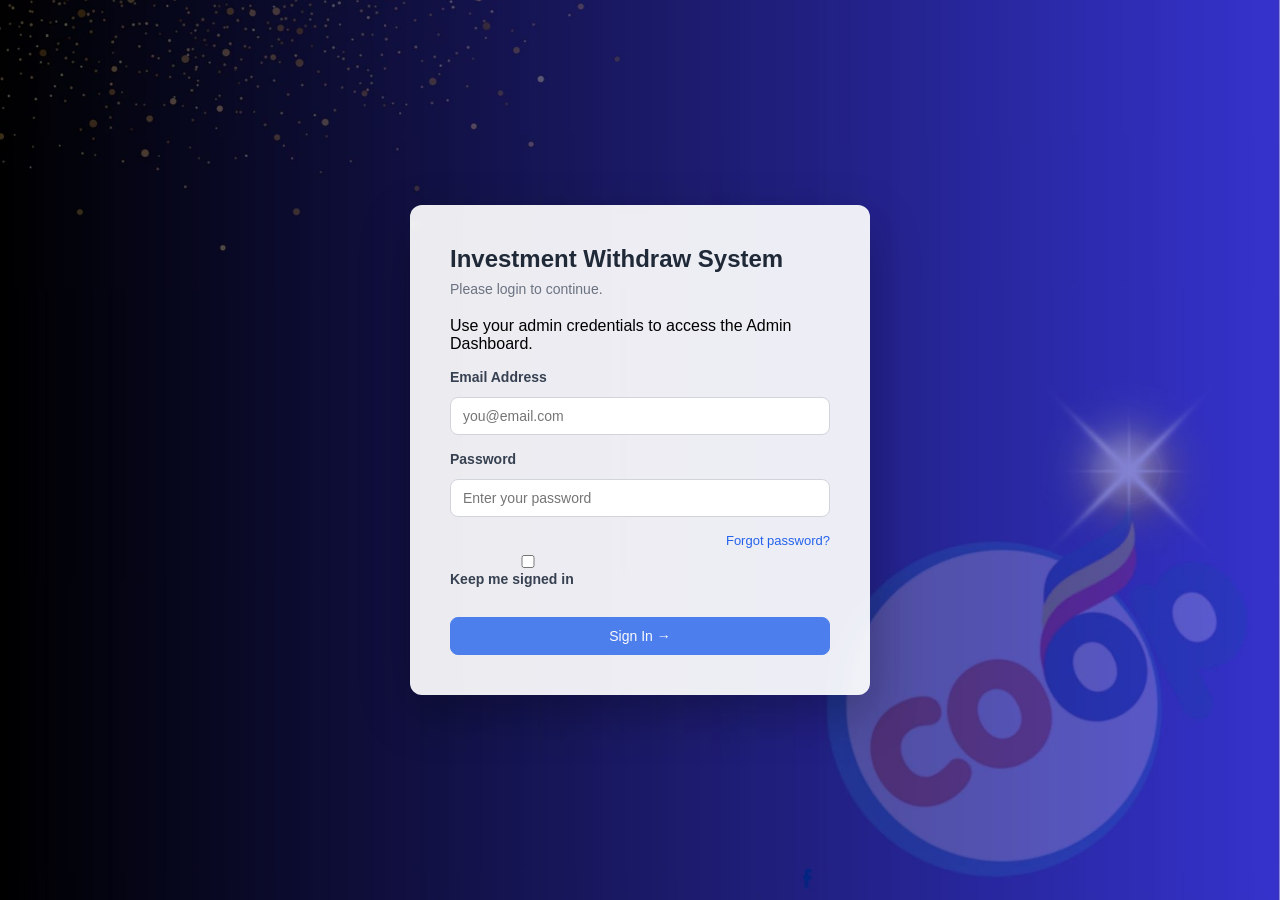
<file: index.html>
<!DOCTYPE html>
<html>
<head>
  <meta charset="UTF-8">
  <meta name="viewport" content="width=device-width, initial-scale=1">
  <meta name="referrer" content="no-referrer">
  <meta http-equiv="Content-Security-Policy" content="default-src 'self'; script-src 'self' 'unsafe-inline'; connect-src https://script.google.com https://script.googleusercontent.com; img-src 'self' data:; style-src 'self' 'unsafe-inline'; object-src 'none'; base-uri 'none'; form-action 'self'">
  <title>Investment Withdrawal System</title>
  <link rel="stylesheet" href="style.css">
</head>

<body class="login-page">

<div class="login-container">
  <div class="login-card">

    <h2>Investment Withdraw System</h2>
    <p class="subtitle">Please login to continue.</p>
    <p class="login-note">Use your admin credentials to access the Admin Dashboard.</p>

    <label>Email Address</label>
    <input id="email" placeholder="you@email.com">

    <label>Password</label>
    <input id="password" type="password" placeholder="Enter your password">

    <div class="login-options">
      <label><input type="checkbox"> Keep me signed in</label>
      <a href="#" onclick="openForgotPasswordModal(event)">Forgot password?</a>
    </div>

    <button id="loginButton" class="btn blue login-submit" type="button" onclick="login()" disabled>Sign In &rarr;</button>

  </div>
</div>

<div id="firstLoginPasswordModal" class="modal">
  <div class="modal-content" style="width: 460px;">
    <div class="modal-header">
      <h3>Change Password</h3>
    </div>
    <div class="modal-body">
      <p style="margin: 0 0 16px; font-size: 13px; color: #6b7280;">
        This is your first login. You need to set a new password before entering the system.
      </p>
      <div class="form-group">
        <label for="firstLoginEmail">Email Address</label>
        <input id="firstLoginEmail" class="form-control" type="email" readonly>
      </div>
      <div class="form-group">
        <label for="currentPassword">Current Password</label>
        <input id="currentPassword" class="form-control" type="password" placeholder="Enter your current password">
      </div>
      <div class="form-group">
        <label for="newPassword">New Password</label>
        <input id="newPassword" class="form-control" type="password" placeholder="At least 8 characters">
      </div>
      <div class="form-group" style="margin-bottom: 0;">
        <label for="confirmPassword">Confirm New Password</label>
        <input id="confirmPassword" class="form-control" type="password" placeholder="Re-enter your new password">
      </div>
    </div>
    <div class="modal-footer">
      <button class="btn blue" onclick="submitFirstLoginPasswordChange()">Update Password</button>
    </div>
  </div>
</div>

<div id="forgotPasswordModal" class="modal">
  <div class="modal-content" style="width: 420px;">
    <div class="modal-header">
      <h3>Reset Password</h3>
      <button class="modal-close" onclick="closeForgotPasswordModal()">&times;</button>
    </div>
    <div class="modal-body">
      <div class="form-group">
        <label for="forgotPasswordEmail">Email Address</label>
        <input id="forgotPasswordEmail" class="form-control" type="email" placeholder="you@email.com">
      </div>
      <p style="margin: 0; font-size: 13px; color: #6b7280;">
        Enter your account email and we will send password recovery instructions.
      </p>
    </div>
    <div class="modal-footer">
      <button class="btn" onclick="closeForgotPasswordModal()">Cancel</button>
      <button class="btn blue" onclick="requestPasswordReset()">Send Reset Email</button>
    </div>
  </div>
</div>

<script src="app.js?v=20260914-post"></script>

</body>
</html>
</file>
<file: style.css>
body {
  margin: 0;
  font-family: 'Segoe UI', Tahoma, Geneva, Verdana, sans-serif;
  background: #f5f7fb;
}

body.login-page {
  min-height: 100vh;
  background-color: #08071a;
  background-image: url("assets/login-background.jpeg.jpg");
  background-attachment: fixed;
  background-repeat: no-repeat;
  background-size: cover;
  background-position: center center;
  position: relative;
}

/* LAYOUT */
.container {
  display: flex;
}

/* SIDEBAR */
.sidebar {
  width: 260px;
  min-width: 260px;
  max-width: 260px;
  flex: 0 0 260px;
  box-sizing: border-box;
  background: #1e3a8a;
  color: white;
  height: 100vh;
  padding: 0;
  display: flex;
  flex-direction: column;
  position: fixed;
  inset: 0 auto 0 0;
  z-index: 100;
  overflow-y: auto;
}

.sidebar-header {
  padding: 24px 20px;
  border-bottom: 1px solid rgba(255, 255, 255, 0.1);
}

.sidebar-header h2 {
  margin: 0;
  font-size: 20px;
  font-weight: 600;
  color: white;
  display: flex;
  align-items: center;
  gap: 8px;
}

.sidebar-role {
  padding: 8px 12px 0;
  display: flex;
  justify-content: center;
}

.role-badge {
  display: inline-block;
  padding: 4px 12px;
  background: rgba(255, 152, 0, 0.2);
  color: #ff9800;
  border-radius: 20px;
  font-size: 12px;
  font-weight: 600;
  letter-spacing: 0.5px;
}

.sidebar-main {
  padding: 20px 12px;
  flex: 0;
}

.sidebar-main::after {
  content: 'MAIN';
  display: block;
  font-size: 11px;
  font-weight: 600;
  color: rgba(255, 255, 255, 0.5);
  padding: 0 8px;
  margin-bottom: 8px;
  letter-spacing: 0.5px;
}

.sidebar-more {
  padding: 12px 12px;
  flex: 0;
}

.sidebar-more::before {
  content: 'MORE';
  display: block;
  font-size: 11px;
  font-weight: 600;
  color: rgba(255, 255, 255, 0.5);
  padding: 0 8px;
  margin-bottom: 8px;
  letter-spacing: 0.5px;
}

.sidebar-bottom {
  padding: 20px 12px;
  margin-top: auto;
  border-top: 1px solid rgba(255, 255, 255, 0.1);
}

.sidebar-btn {
  display: flex;
  align-items: center;
  gap: 12px;
  width: 100%;
  margin: 4px 0;
  padding: 12px 12px;
  background: transparent;
  border: none;
  color: rgba(255, 255, 255, 0.9);
  text-align: left;
  border-radius: 8px;
  cursor: pointer;
  font-size: 14px;
  font-weight: 500;
  transition: all 0.2s ease;
  position: relative;
}

.sidebar-btn:hover {
  background: rgba(255, 255, 255, 0.1);
  color: white;
}

.sidebar-btn.active {
  background: #2563eb;
  color: white;
}

.sidebar-btn .icon {
  font-size: 16px;
  width: 20px;
}

.badge-count {
  margin-left: auto;
  display: inline-flex;
  align-items: center;
  justify-content: center;
  min-width: 20px;
  height: 20px;
  background: #ef4444;
  color: white;
  border-radius: 10px;
  font-size: 11px;
  font-weight: 700;
  padding: 0 6px;
}

.sidebar-user {
  margin-top: 16px;
  padding: 14px 16px;
  background: rgba(255, 255, 255, 0.08);
  border-radius: 16px;
  border: 1px solid rgba(255, 255, 255, 0.08);
  box-shadow: 0 10px 30px rgba(0, 0, 0, 0.08);
  text-align: left;
}

.user-fullname {
  font-weight: 700;
  font-size: 15px;
  color: white;
  margin-bottom: 4px;
}

.user-email {
  display: none;
}

.user-position {
  font-size: 12px;
  color: rgba(255, 255, 255, 0.72);
  line-height: 1.5;
  color: rgba(255, 255, 255, 0.5);
  padding: 12px 8px 8px;
  letter-spacing: 0.5px;
  text-transform: uppercase;
}

.sidebar-admin {
  padding: 0 12px 12px;
}

/* MAIN */
.main {
  flex: 1;
  margin-left: 260px;
  padding: 40px;
  min-height: 100vh;
  min-width: 0;
  box-sizing: border-box;
}

.main-header {
  display: flex;
  justify-content: space-between;
  align-items: flex-start;
  margin-bottom: 32px;
  gap: 20px;
}

.header-content h1 {
  margin: 0 0 8px 0;
  font-size: 28px;
  font-weight: 700;
  color: #1f2937;
}

.header-content .subtitle {
  margin: 0;
  font-size: 14px;
  color: #6b7280;
  font-weight: 400;
}

.header-actions {
  display: flex;
  gap: 12px;
  align-items: center;
}

/* CARDS */
.cards {
  display: grid;
  grid-template-columns: repeat(4, 1fr);
  gap: 20px;
  margin-bottom: 32px;
}

.card {
  background: white;
  padding: 20px;
  border-radius: 12px;
  box-shadow: 0 1px 3px rgba(0, 0, 0, 0.1);
}

.card h3 {
  margin: 0 0 8px 0;
  font-size: 13px;
  font-weight: 600;
  color: #6b7280;
  text-transform: uppercase;
  letter-spacing: 0.5px;
}

.card-number {
  font-size: 32px;
  margin: 8px 0 0 0;
  font-weight: 700;
  color: #1f2937;
}

.card-number.pending-color {
  color: #f59e0b;
}

.card-number.review-color {
  color: #3b82f6;
}

.card-number.approved-color {
  color: #10b981;
}

.card-icon {
  font-size: 24px;
  margin-bottom: 8px;
  display: inline-block;
  padding: 8px 12px;
  border-radius: 8px;
  background: rgba(0, 0, 0, 0.05);
}

.card-icon.awaiting {
  background: rgba(251, 146, 60, 0.15);
}

.card-icon.approved {
  background: rgba(16, 185, 129, 0.15);
}

.card-icon.rejected {
  background: rgba(239, 68, 68, 0.15);
}

.card-icon.flagged {
  background: rgba(251, 191, 36, 0.15);
}

.awaiting-color {
  color: #fb923c !important;
}

.rejected-color {
  color: #ef4444 !important;
}

.flagged-color {
  color: #fbbf24 !important;
}

/* TABLE CONTAINER */
.table-container {
  background: white;
  border-radius: 12px;
  box-shadow: 0 1px 3px rgba(0, 0, 0, 0.1);
  overflow-x: auto;
  overflow-y: hidden;
  -webkit-overflow-scrolling: touch;
}

.table-header {
  padding: 20px 24px;
  border-bottom: 1px solid #e5e7eb;
  display: flex;
  justify-content: space-between;
  align-items: center;
  gap: 20px;
}

.table-header h3 {
  margin: 0 0 4px 0;
  font-size: 16px;
  font-weight: 600;
  color: #1f2937;
}

.table-count {
  margin: 0;
  font-size: 13px;
  color: #6b7280;
}

.table-controls {
  display: flex;
  gap: 12px;
  align-items: center;
  flex-wrap: wrap;
}

.search-input {
  min-width: 250px;
  padding: 8px 12px;
  border: 1px solid #d1d5db;
  border-radius: 8px;
  font-size: 13px;
  color: #374151;
  background: white;
}

.search-input::placeholder {
  color: #9ca3af;
}

.search-input:focus {
  outline: none;
  border-color: #2563eb;
  box-shadow: 0 0 0 3px rgba(37, 99, 235, 0.1);
}

.status-filter {
  padding: 8px 12px;
  border: 1px solid #d1d5db;
  border-radius: 8px;
  font-size: 13px;
  color: #374151;
  background: white;
  cursor: pointer;
  font-family: inherit;
}

.status-filter:focus {
  outline: none;
  border-color: #2563eb;
  box-shadow: 0 0 0 3px rgba(37, 99, 235, 0.1);
}

.date-filter-label {
  display: flex;
  flex-direction: column;
  gap: 4px;
  font-size: 11px;
  font-weight: 600;
  color: #6b7280;
  text-transform: uppercase;
}

.date-filter-input {
  min-width: 150px;
}

/* TABLE */
table {
  width: 100%;
  min-width: 760px;
  border-collapse: collapse;
  background: white;
}

thead tr {
  background: #f9fafb;
}

th {
  padding: 12px 24px;
  text-align: left;
  font-size: 12px;
  font-weight: 600;
  color: #6b7280;
  text-transform: uppercase;
  letter-spacing: 0.5px;
  border-bottom: 1px solid #e5e7eb;
}

td {
  padding: 16px 24px;
  text-align: left;
  font-size: 14px;
  color: #374151;
  border-bottom: 1px solid #e5e7eb;
}

th:last-child,
td:last-child {
  text-align: center;
}

.table-container table td:last-child button {
  min-width: 100px;
}

tbody tr:hover {
  background: #f9fafb;
  cursor: pointer;
}

tbody tr:last-child td {
  border-bottom: none;
}

/* STATUS BADGES */
.badge {
  display: inline-block;
  padding: 6px 12px;
  border-radius: 20px;
  font-size: 12px;
  font-weight: 600;
}

.badge.pending {
  background: #fef3c7;
  color: #92400e;
}

.badge.review {
  background: #dbeafe;
  color: #1e40af;
}

.badge.approved {
  background: #d1fae5;
  color: #065f46;
}

.badge.rejected {
  background: #fee2e2;
  color: #991b1b;
}

/* BUTTONS */
.btn {
  padding: 8px 16px;
  border: 1px solid #d1d5db;
  border-radius: 8px;
  cursor: pointer;
  font-size: 14px;
  font-weight: 500;
  background: white;
  color: #374151;
  transition: all 0.2s ease;
}

.btn:hover {
  background: #f3f4f6;
}

.table-pagination {
  position: sticky;
  left: 0;
  display: flex;
  align-items: center;
  justify-content: space-between;
  gap: 12px;
  min-width: min(100%, 760px);
  padding: 14px 20px;
  border-top: 1px solid #e5e7eb;
  background: #ffffff;
  box-sizing: border-box;
}

.mobile-nav-bar,
.sidebar-backdrop,
.sidebar-close {
  display: none;
}

.table-scroll-region {
  width: 100%;
  overflow-x: auto;
  -webkit-overflow-scrolling: touch;
}

.pagination-summary {
  color: #6b7280;
  font-size: 13px;
}

.pagination-actions {
  display: flex;
  align-items: center;
  gap: 8px;
}

.pagination-page {
  min-width: 92px;
  color: #374151;
  font-size: 13px;
  text-align: center;
}

.btn:disabled {
  cursor: not-allowed;
  opacity: 0.8;
}

.btn.is-loading {
  display: inline-flex;
  align-items: center;
  justify-content: center;
  gap: 8px;
}

.btn-spinner {
  width: 14px;
  height: 14px;
  border: 2px solid rgba(255, 255, 255, 0.45);
  border-top-color: #ffffff;
  border-radius: 50%;
  animation: spin 0.75s linear infinite;
}

.btn.blue {
  background: #2563eb;
  color: white;
  border-color: #2563eb;
}

.btn.blue:hover {
  background: #1d4ed8;
}

.btn.green {
  background: #16a34a;
  color: white;
  border-color: #16a34a;
}

.btn.green:hover {
  background: #15803d;
}

.btn.red {
  background: #dc2626;
  color: white;
  border-color: #dc2626;
}

.btn.red:hover {
  background: #b91c1c;
}

.btn-sm {
  padding: 6px 12px;
  font-size: 12px;
}

.btn-lg {
  padding: 10px 20px;
  font-weight: 600;
  display: flex;
  align-items: center;
  gap: 8px;
}

/* MODAL */
.modal {
  position: fixed;
  top: 0;
  left: 0;
  width: 100%;
  height: 100%;
  background: rgba(0, 0, 0, 0.5);
  display: none;
  justify-content: center;
  align-items: center;
  z-index: 1000;
}

.modal.active {
  display: flex;
}

.modal-content {
  background: white;
  border-radius: 12px;
  box-shadow: 0 10px 40px rgba(0, 0, 0, 0.2);
  max-height: 90vh;
  overflow-y: auto;
  animation: slideUp 0.3s ease;
}

.modal-content.modal-lg {
  width: 750px;
}

@keyframes slideUp {
  from {
    transform: translateY(20px);
    opacity: 0;
  }
  to {
    transform: translateY(0);
    opacity: 1;
  }
}

.modal-header {
  display: flex;
  justify-content: space-between;
  align-items: center;
  padding: 20px 24px;
  border-bottom: 1px solid #e5e7eb;
}

.modal-header h3 {
  margin: 0;
  font-size: 18px;
  font-weight: 600;
  color: #1f2937;
}

.modal-close {
  background: none;
  border: none;
  font-size: 24px;
  color: #6b7280;
  cursor: pointer;
  padding: 0;
  width: 32px;
  height: 32px;
  display: flex;
  align-items: center;
  justify-content: center;
  border-radius: 6px;
  transition: all 0.2s ease;
}

.modal-close:hover {
  background: #f3f4f6;
  color: #1f2937;
}

.modal-body {
  padding: 24px;
}

.modal-body input,
.modal-body select,
.modal-body textarea,
.card input,
.card select,
.card textarea {
  max-width: 100%;
  box-sizing: border-box;
}

img {
  max-width: 100%;
}

.request-details {
  display: grid;
  gap: 16px;
  color: #374151;
}

.detail-row {
  display: grid;
  grid-template-columns: 160px 1fr;
  gap: 12px;
  align-items: center;
  padding: 12px 16px;
  background: #f9fafb;
  border-radius: 10px;
}

.detail-row span,
.detail-row strong {
  display: block;
}

.detail-row span:first-child {
  color: #6b7280;
  font-size: 13px;
  font-weight: 600;
}

.detail-row strong,
.detail-row span:last-child {
  color: #111827;
  font-size: 15px;
  font-weight: 600;
}

.modal-footer {
  display: flex;
  justify-content: flex-end;
  gap: 12px;
  padding: 20px 24px;
  border-top: 1px solid #e5e7eb;
  background: #f9fafb;
}

/* FORM */
.form-group {
  margin-bottom: 16px;
}

.form-group label {
  display: block;
  margin-bottom: 6px;
  font-size: 14px;
  font-weight: 600;
  color: #374151;
}

.form-control {
  width: 100%;
  padding: 10px 12px;
  border: 1px solid #d1d5db;
  border-radius: 8px;
  font-size: 14px;
  color: #1f2937;
  box-sizing: border-box;
  font-family: inherit;
  transition: border-color 0.2s ease;
}

.form-control:focus {
  outline: none;
  border-color: #2563eb;
  box-shadow: 0 0 0 3px rgba(37, 99, 235, 0.1);
}

.form-hint {
  display: block;
  margin-top: 6px;
  font-size: 12px;
  color: #6b7280;
}

.form-checkbox {
  margin-bottom: 0;
}

.checkbox-label {
  display: inline-flex;
  align-items: center;
  gap: 10px;
  font-size: 14px;
  font-weight: 600;
  color: #374151;
  cursor: pointer;
}

.checkbox-label input {
  width: 16px;
  height: 16px;
}

/* LOGIN PAGE */
.login-container {
  display: flex;
  justify-content: center;
  align-items: center;
  height: 100vh;
  background: transparent;
  position: relative;
  z-index: 1;
}

.login-card {
  width: 380px;
  background: rgba(255, 255, 255, 0.92);
  padding: 40px;
  border-radius: 12px;
  box-shadow: 0 18px 50px rgba(0, 0, 0, 0.28);
  backdrop-filter: blur(4px);
}

.login-card h2 {
  margin: 0 0 8px 0;
  font-size: 24px;
  font-weight: 700;
  color: #1f2937;
}

.subtitle {
  font-size: 14px;
  color: #6b7280;
  margin: 0 0 20px 0;
}

.login-card label {
  font-size: 14px;
  display: block;
  margin-top: 16px;
  margin-bottom: 6px;
  font-weight: 600;
  color: #374151;
}

.login-card input {
  width: 100%;
  padding: 10px 12px;
  margin-top: 6px;
  border-radius: 8px;
  border: 1px solid #d1d5db;
  font-size: 14px;
  box-sizing: border-box;
  font-family: inherit;
}

.login-card input:focus {
  outline: none;
  border-color: #2563eb;
  box-shadow: 0 0 0 3px rgba(37, 99, 235, 0.1);
}

.login-options {
  display: flex;
  justify-content: space-between;
  margin: 16px 0 24px;
  font-size: 13px;
}

.login-options a {
  text-decoration: none;
  color: #2563eb;
  font-weight: 500;
}

.login-options a:hover {
  text-decoration: underline;
}

.login-submit {
  width: 100%;
  min-height: 38px;
}

@keyframes spin {
  to {
    transform: rotate(360deg);
  }
}

.request-loading-overlay {
  position: fixed;
  inset: 0;
  z-index: 9000;
  display: flex;
  align-items: center;
  justify-content: center;
  padding: 24px;
  background: rgba(248, 250, 252, 0.7);
  backdrop-filter: blur(2px);
  opacity: 0;
  visibility: hidden;
  pointer-events: none;
  transition: opacity 0.18s ease, visibility 0.18s ease;
}

.request-loading-overlay.active {
  opacity: 1;
  visibility: visible;
  pointer-events: auto;
}

.request-loading-card {
  display: flex;
  align-items: center;
  gap: 16px;
  width: min(390px, 100%);
  padding: 22px 24px;
  border: 1px solid #dbeafe;
  border-radius: 14px;
  background: #ffffff;
  color: #111827;
  box-shadow: 0 20px 50px rgba(15, 23, 42, 0.18);
  transform: translateY(8px) scale(0.98);
  transition: transform 0.18s ease;
}

.request-loading-overlay.active .request-loading-card {
  transform: translateY(0) scale(1);
}

.request-loading-card div {
  display: grid;
  gap: 4px;
}

.request-loading-card strong {
  font-size: 16px;
}

.request-loading-card div span {
  color: #6b7280;
  font-size: 13px;
  line-height: 1.45;
}

.request-loading-spinner {
  flex: 0 0 auto;
  width: 38px;
  height: 38px;
  border: 4px solid #dbeafe;
  border-top-color: #2563eb;
  border-radius: 50%;
  animation: spin 0.75s linear infinite;
}

.request-date-filter {
  display: flex;
  align-items: end;
  justify-content: space-between;
  gap: 20px;
  margin: -8px 0 22px;
  padding: 16px 18px;
  border: 1px solid #dbeafe;
  border-radius: 12px;
  background: #f8fbff;
  box-shadow: 0 6px 18px rgba(37, 99, 235, 0.06);
}

.request-date-filter[hidden] {
  display: none !important;
}

.request-date-filter-heading {
  display: grid;
  gap: 3px;
}

.request-date-filter-heading strong {
  color: #1e3a8a;
  font-size: 14px;
}

.request-date-filter-heading span {
  color: #64748b;
  font-size: 12px;
}

.request-date-filter-controls {
  display: flex;
  align-items: end;
  justify-content: flex-end;
  gap: 10px;
  flex-wrap: wrap;
}

.request-date-filter-controls label {
  display: grid;
  gap: 5px;
  color: #475569;
  font-size: 11px;
  font-weight: 700;
  letter-spacing: 0.03em;
  text-transform: uppercase;
}

.request-date-filter-controls input[type="date"] {
  min-height: 38px;
  padding: 8px 10px;
  border: 1px solid #cbd5e1;
  border-radius: 7px;
  background: #ffffff;
  color: #1f2937;
  font: inherit;
  font-size: 13px;
  font-weight: 500;
  letter-spacing: normal;
  text-transform: none;
}

.request-date-filter-controls input[type="date"]:focus {
  border-color: #2563eb;
  outline: 2px solid rgba(37, 99, 235, 0.14);
  outline-offset: 1px;
}

@media (max-width: 900px) {
  .request-date-filter {
    align-items: stretch;
    flex-direction: column;
  }

  .request-date-filter-controls {
    justify-content: flex-start;
  }
}

@media (max-width: 768px) {
  .container { display: block; }

  body.sidebar-open { overflow: hidden; }

  .mobile-nav-bar {
    position: sticky;
    top: 0;
    z-index: 190;
    display: flex;
    align-items: center;
    justify-content: space-between;
    min-height: 58px;
    padding: 8px 14px;
    background: #1e3a8a;
    color: #ffffff;
    box-shadow: 0 2px 12px rgba(15, 23, 42, 0.2);
    box-sizing: border-box;
  }

  .mobile-nav-title {
    font-size: 18px;
    font-weight: 700;
  }

  .mobile-nav-toggle {
    display: inline-flex;
    align-items: center;
    justify-content: center;
    width: 42px;
    height: 42px;
    padding: 0;
    border: 1px solid rgba(255, 255, 255, 0.3);
    border-radius: 8px;
    background: rgba(255, 255, 255, 0.1);
    color: #ffffff;
    cursor: pointer;
  }

  .hamburger-icon,
  .hamburger-icon::before,
  .hamburger-icon::after {
    display: block;
    width: 21px;
    height: 2px;
    border-radius: 2px;
    background: currentColor;
    transition: transform 0.2s ease;
  }

  .hamburger-icon { position: relative; }
  .hamburger-icon::before,
  .hamburger-icon::after { position: absolute; left: 0; content: ""; }
  .hamburger-icon::before { top: -7px; }
  .hamburger-icon::after { top: 7px; }

  .sidebar-backdrop {
    position: fixed;
    inset: 0;
    z-index: 195;
    display: block;
    background: rgba(15, 23, 42, 0.58);
    opacity: 0;
    visibility: hidden;
    transition: opacity 0.22s ease, visibility 0.22s ease;
  }

  body.sidebar-open .sidebar-backdrop {
    opacity: 1;
    visibility: visible;
  }

  .sidebar {
    position: fixed;
    inset: 0 auto 0 0;
    z-index: 200;
    width: min(84vw, 300px);
    min-width: min(84vw, 300px);
    max-width: 300px;
    height: 100vh;
    max-height: none;
    overflow-x: hidden;
    overflow-y: auto;
    transform: translateX(-105%);
    box-shadow: 12px 0 35px rgba(15, 23, 42, 0.28);
    transition: transform 0.22s ease;
  }

  body.sidebar-open .sidebar { transform: translateX(0); }

  .sidebar-header {
    display: flex;
    align-items: center;
    justify-content: space-between;
    gap: 12px;
    padding: 20px 18px 14px;
  }
  .sidebar-header h2 { font-size: 19px; }
  .sidebar-close {
    display: inline-flex;
    align-items: center;
    justify-content: center;
    flex: 0 0 auto;
    width: 36px;
    height: 36px;
    padding: 0;
    border: 1px solid rgba(255, 255, 255, 0.25);
    border-radius: 8px;
    background: rgba(255, 255, 255, 0.08);
    color: #ffffff;
    font-size: 25px;
    line-height: 1;
    cursor: pointer;
  }
  .sidebar-role { justify-content: flex-start; padding: 4px 18px 8px; }

  .sidebar-main,
  .sidebar-more,
  .sidebar-admin,
  .sidebar-bottom {
    display: block;
    width: 100%;
    min-width: 100%;
    padding: 10px 12px;
    box-sizing: border-box;
  }

  .sidebar-main::after,
  .sidebar-more::before { display: block; }

  .sidebar-btn {
    width: 100%;
    max-width: none;
    margin: 4px 0;
    padding: 12px;
  }

  .sidebar-user { display: block; }

  .main {
    width: 100%;
    margin-left: 0;
    padding: 20px 14px 32px;
  }

  .main-header { flex-direction: column; margin-bottom: 20px; }
  .header-content h1 { font-size: 23px; }
  .header-actions, .table-controls { width: 100%; }
  .header-actions { flex-wrap: wrap; }
  .header-actions .btn { flex: 1 1 auto; }

  .cards {
    grid-template-columns: repeat(2, minmax(0, 1fr));
    gap: 12px;
    margin-bottom: 20px;
  }

  .card { padding: 16px; }
  .card-number { font-size: 26px; }
  .table-header { align-items: stretch; flex-direction: column; padding: 16px; }

  .search-input,
  .status-filter,
  .date-filter-input {
    width: 100%;
    min-width: 0;
    box-sizing: border-box;
  }

  th, td { padding: 11px 14px; }
  .modal { padding: 12px; box-sizing: border-box; }

  .modal-content,
  .modal-content.modal-lg {
    width: 100% !important;
    max-width: 100%;
  }

  .modal-body > div[style*="grid-template-columns"] { grid-template-columns: 1fr !important; }
  .detail-row { grid-template-columns: 1fr; gap: 5px; }

  .login-container {
    height: auto;
    min-height: 100vh;
    padding: 20px 14px;
    box-sizing: border-box;
  }

  .login-card {
    width: 100%;
    max-width: 380px;
    padding: 28px 22px;
    box-sizing: border-box;
  }
}

@media (max-width: 480px) {
  .cards { grid-template-columns: 1fr; }
  .login-options, .table-pagination { align-items: stretch; flex-direction: column; }
  .pagination-actions { justify-content: space-between; }
  .modal-header, .modal-body, .modal-footer { padding: 16px; }
  .modal-footer { flex-wrap: wrap; }
}

.logout-overlay {
  position: fixed;
  inset: 0;
  z-index: 10000;
  display: flex;
  align-items: center;
  justify-content: center;
  padding: 24px;
  background: rgba(15, 23, 42, 0.72);
  backdrop-filter: blur(4px);
  opacity: 0;
  transition: opacity 0.2s ease;
}

.logout-overlay.active {
  opacity: 1;
}

.logout-card {
  display: grid;
  justify-items: center;
  gap: 10px;
  width: min(340px, 100%);
  padding: 30px 28px;
  border: 1px solid rgba(255, 255, 255, 0.18);
  border-radius: 14px;
  background: #ffffff;
  color: #111827;
  text-align: center;
  box-shadow: 0 24px 60px rgba(0, 0, 0, 0.28);
  transform: translateY(8px) scale(0.98);
  transition: transform 0.2s ease;
}

.logout-overlay.active .logout-card {
  transform: translateY(0) scale(1);
}

.logout-card strong {
  font-size: 18px;
}

.logout-card > span:last-child {
  color: #6b7280;
  font-size: 13px;
  line-height: 1.5;
}

.logout-spinner {
  width: 38px;
  height: 38px;
  margin-bottom: 4px;
  border: 4px solid #dbeafe;
  border-top-color: #2563eb;
  border-radius: 50%;
  animation: spin 0.75s linear infinite;
}

@media (prefers-reduced-motion: reduce) {
  .request-loading-overlay,
  .request-loading-card {
    transition: none;
  }

  .request-loading-spinner,
  .logout-overlay,
  .logout-card {
    transition: none;
  }

  .sidebar,
  .sidebar-backdrop,
  .hamburger-icon,
  .hamburger-icon::before,
  .hamburger-icon::after {
    transition: none;
  }

  .request-loading-spinner,
  .logout-spinner {
    animation-duration: 1.5s;
  }
}

/* UTILITY */
.signature-upload-row {
  display: flex;
  align-items: center;
  gap: 10px;
  flex-wrap: wrap;
  margin-bottom: 15px;
}

.signature-upload-row label {
  min-width: 180px;
}

.signature-preview {
  max-width: 120px;
  max-height: 80px;
  border: 1px solid #ddd;
  border-radius: 6px;
  object-fit: contain;
}
</file>
